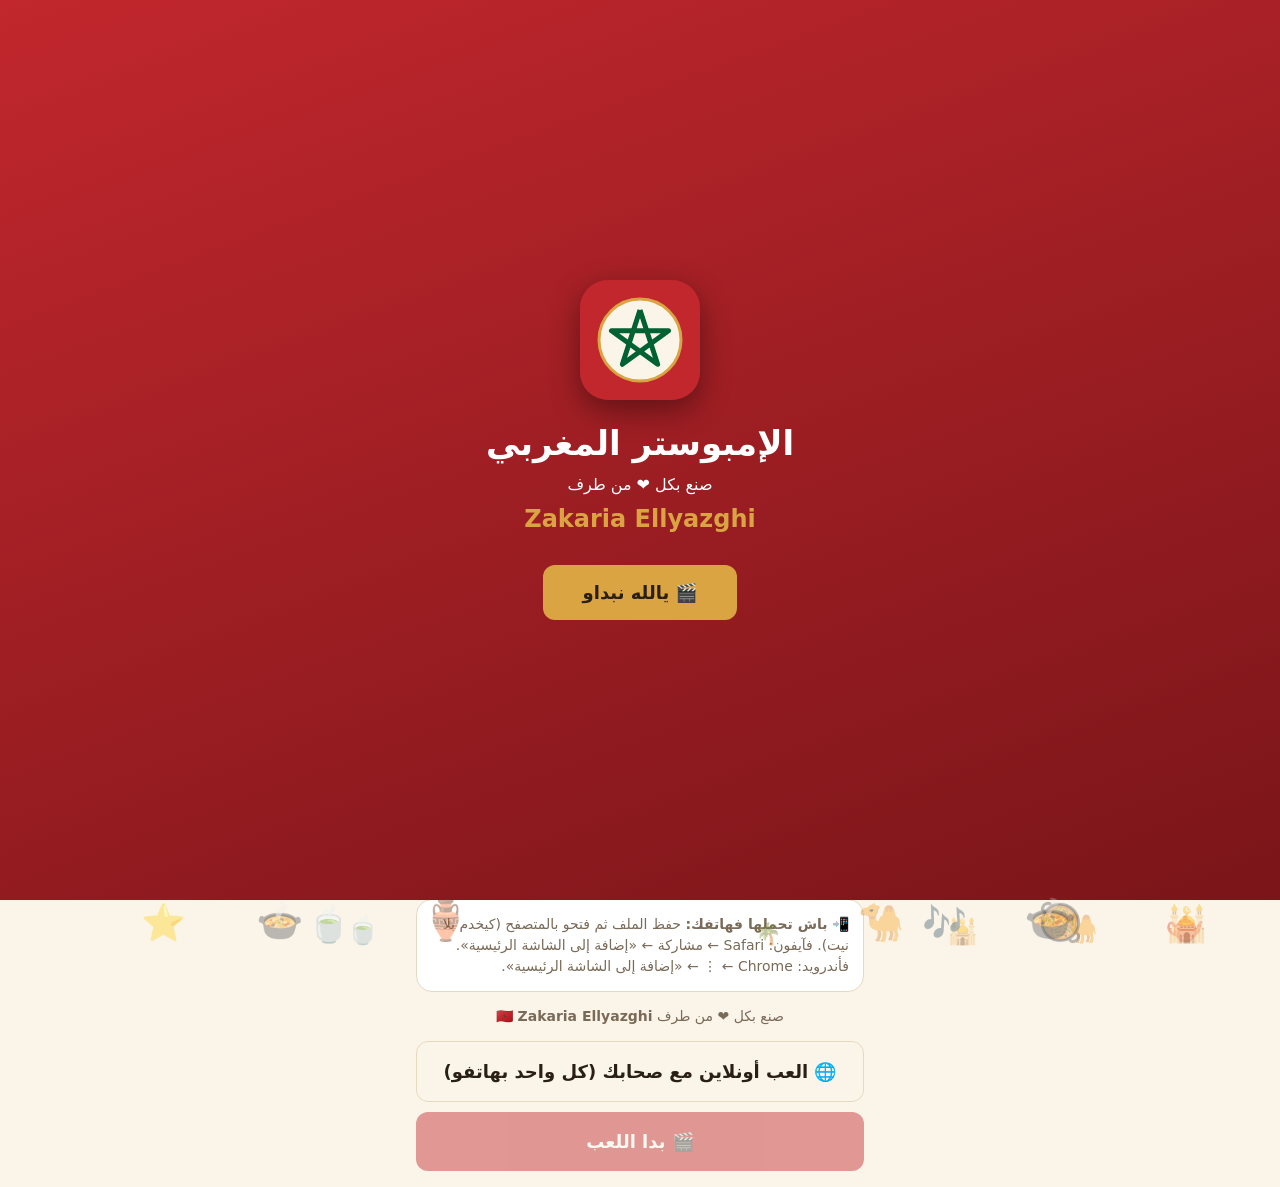
<file: index.html>
<!DOCTYPE html>
<html lang="ar" dir="rtl">
<head>
<meta charset="utf-8">
<meta name="viewport" content="width=device-width, initial-scale=1, viewport-fit=cover">
<link rel="manifest" href="manifest.webmanifest"><link rel="icon" href="icon-192.png"><link rel="apple-touch-icon" href="icon-192.png">
<meta name="theme-color" content="#c1272d"><meta name="apple-mobile-web-app-capable" content="yes"><meta name="mobile-web-app-capable" content="yes"><meta name="apple-mobile-web-app-title" content="إمبوستر">
<title>الإمبوستر المغربي</title>
<link rel="stylesheet" href="style.css">
</head>
<body>
<div id="intro">
  <svg class="logo" viewBox="0 0 120 120"><rect width="120" height="120" fill="#c1272d"/><circle cx="60" cy="60" r="41" fill="#fbf5e9" stroke="#d9a441" stroke-width="3"/><polyline points="60,30 77.63,84.27 31.47,50.73 88.53,50.73 42.37,84.27 60,30" fill="none" stroke="#006233" stroke-width="5" stroke-linejoin="round"/></svg>
  <h1>الإمبوستر المغربي</h1>
  <div class="by">صنع بكل ❤️ من طرف<b>Zakaria Ellyazghi</b></div>
  <button id="introGo">🎬 يالله نبداو</button>
</div>
<div id="modal" class="hide"><div class="sheet">
  <h2>⚙️ الإعدادات</h2>
  <div class="opt"><span>المظهر</span><select id="stTheme"><option value="auto">أوتوماتيك</option><option value="light">فاتح</option><option value="dark">داكن</option></select></div>
  <div class="opt"><span>حجم الخط</span><select id="stSize"><option value="0.9">صغير</option><option value="1">عادي</option><option value="1.15">كبير</option></select></div>
  <div class="opt"><span>اللون الرئيسي</span><span class="chips" id="stColors"></span></div>
  <div class="opt"><span>الأصوات</span><select id="stSnd"><option value="1">مفعّلة</option><option value="0">موقّفة</option></select></div>
  <div class="opt"><span>الاهتزاز</span><select id="stVib"><option value="1">مفعّل</option><option value="0">موقّف</option></select></div>
  <div class="opt"><span>عدد الإمبوسترات يبان للجميع</span><select id="stShown"><option value="0">لا</option><option value="1">إيه</option></select></div>
  <div class="opt"><span>نقاط ربح الفريق</span><select id="stCp"><option>1</option><option>2</option><option>3</option></select></div>
  <div class="opt"><span>نقاط ربح الإمبوستر</span><select id="stIp"><option>1</option><option>2</option><option>3</option><option>4</option></select></div>
  <button class="ghost big" id="stReset" style="margin:10px 0">🗑️ مسح كل البيانات</button>
  <button class="big" id="stClose">تم ✔️</button>
  <p class="muted center">صنع Zakaria Ellyazghi 🇲🇦</p>
</div></div>
<button class="ghost" id="gear">⚙️</button>
<div class="wrap">
  <h1>🕵️ الإمبوستر المغربي</h1>
  <p class="sub">شكون فيكم اللي ما عارفش الكلمة؟</p>
  <div class="band"></div>

  <!-- إعداد -->
  <section id="s-setup">
    <div class="card">
      <h2>👥 اللاعبين <span class="muted" id="cnt"></span></h2>
      <div class="row"><input type="text" id="name" placeholder="كتب سمية و زيد…" maxlength="16"><button id="add">زيد</button></div>
      <div class="chips" id="players" style="margin-top:10px"></div>
      <p class="muted" id="hintmin">خاصك على الأقل 3 د اللاعبين.</p>
    </div>
    <div class="card">
      <h2>📂 الموضوع</h2>
      <div class="chips" id="cats"></div>
      <textarea id="custom" class="hide" rows="4" style="width:100%;margin-top:10px" placeholder="كتب كلماتك، كل كلمة فسطر ولا بفاصلة (3 على الأقل)"></textarea>
    </div>
    <div class="card">
      <h2>⚙️ الإعدادات</h2>
      <div class="opt"><span>عدد الإمبوسترات</span><select id="impn"><option value="1">1</option><option value="2">2</option><option value="3">3</option></select></div>
      <div class="opt"><span>مدة النقاش</span><select id="mins"><option value="1">دقيقة</option><option value="2">دقيقتين</option><option value="3">3 دقايق</option><option value="5">5 دقايق</option><option value="10">10 دقايق</option><option value="0">بلا تايمر</option></select></div>
      <div class="opt"><span>الإمبوستر يشوف الموضوع</span><select id="hint"><option value="1">إيه</option><option value="0">لا</option></select></div>
    </div>
    <div class="card muted">📲 <b>باش تحملها فهاتفك:</b> حفظ الملف ثم فتحو بالمتصفح (كيخدم بلا نيت). فآيفون: Safari ← مشاركة ← «إضافة إلى الشاشة الرئيسية». فأندرويد: Chrome ← ⋮ ← «إضافة إلى الشاشة الرئيسية».</div>
    <p class="muted center">صنع بكل ❤️ من طرف <b dir="ltr">Zakaria Ellyazghi</b> 🇲🇦</p>
    <button class="big ghost" onclick="location.href='online.html'" style="margin-bottom:10px">🌐 العب أونلاين مع صحابك (كل واحد بهاتفو)</button>
    <button class="big red" id="start" disabled>🎬 بدا اللعب</button>
  </section>

  <!-- تمرير الهاتف -->
  <section id="s-pass" class="hide">
    <div class="card center">
      <p class="muted" id="prog"></p>
      <div class="muted">عطي التيليفون ل</div>
      <div class="who" id="pname"></div>
      <div id="roleBox" class="role hide"></div>
      <button class="big" id="reveal">👀 شوف الدور ديالك</button>
      <button class="big ghost hide" id="nextp">🙈 خبّي و عطي للي من بعد</button>
    </div>
  </section>

  <!-- النقاش -->
  <section id="s-play" class="hide">
    <div class="card center">
      <div class="muted">اللي يبدا السؤال</div>
      <div class="who" id="starter"></div>
      <p class="muted" id="impinfo"></p>
      <p class="muted">كل واحد يوصف الكلمة بجملة وحدة بلا ما يقولها. الإمبوستر خاصو يتخبّى!</p>
      <div class="timer" id="timer">03:00</div>
      <button class="big red" id="goVote">🗳️ التصويت</button>
    </div>
  </section>

  <!-- التصويت -->
  <section id="s-vote" class="hide">
    <div class="card">
      <h2>شكون هو الإمبوستر في نظركم؟</h2>
      <div id="votes"></div>
      <button class="big red" id="confirm" disabled>✅ أكّد</button>
    </div>
  </section>

  <!-- النتيجة -->
  <section id="s-end" class="hide">
    <div class="card center">
      <div class="who" id="verdict"></div>
      <p>الكلمة كانت</p><div class="word" id="theword"></div>
      <p>الإمبوستر/ات</p><div class="imp" id="imps"></div>
      <div id="guessBox" class="hide"><p class="muted">الإمبوستر انمسك. عندو فرصة يخمّن الكلمة، خمّنها صحيحة؟</p><div class="row"><button class="red" id="gOk" style="flex:1">✔️ إيه</button><button class="ghost" id="gNo" style="flex:1">❌ لا</button></div></div>
      <h2 style="margin-top:14px">🏆 النقاط</h2><div id="board" style="text-align:start;margin-bottom:12px"></div>
      <button class="big" id="again">🔁 عاود بنفس اللاعبين</button>
      <button class="big ghost" id="home" style="margin-top:8px">🏠 رجع للإعدادات</button>
    </div>
  </section>
</div>

<script src="fx.js"></script>
<script src="words.js"></script>
<script>
if(typeof sfx==="undefined"){window.sfx={play(){},sec(){},set(){},on:false};window.confetti=function(){};window.floaters=function(){}}
if(typeof emoEl!=="function"){window.emoEl=function(x,c){const d=document.createElement("div");d.className=c;d.textContent=x;return d};window.emo=function(){return "🎯"}}
const $=id=>document.getElementById(id);
const S={players:[],cat:"🎲 مخلوط",roles:[],impostors:[],word:"",idx:0,sel:null,tick:null,scores:{}};
let ST={theme:"auto",size:"1",color:"",vib:"1",shown:"0",cp:"1",ip:"2",impn:"1",mins:"3",hint:"1",cat:""};
try{Object.assign(ST,JSON.parse(localStorage.getItem("imp-st")||"{}"))}catch(e){}
function saveST(){try{localStorage.setItem("imp-st",JSON.stringify(ST))}catch(e){}}
function vib(p){try{if(ST.vib==="1"&&navigator.vibrate)navigator.vibrate(p)}catch(e){}}
function applyST(){const r=document.documentElement;ST.theme==="auto"?r.removeAttribute("data-theme"):r.setAttribute("data-theme",ST.theme);ST.color?r.style.setProperty("--red",ST.color):r.style.removeProperty("--red");document.querySelector(".wrap").style.zoom=ST.size}
try{const p=JSON.parse(localStorage.getItem("imp-players")||"[]");if(Array.isArray(p))S.players=p.slice(0,20)}catch(e){}
function save(){try{localStorage.setItem("imp-players",JSON.stringify(S.players))}catch(e){}}
function show(id){["setup","pass","play","vote","end"].forEach(s=>$("s-"+s).classList.toggle("hide",s!==id));window.scrollTo(0,0)}
function pick(a){return a[Math.floor(Math.random()*a.length)]}

function renderSetup(){
  const box=$("players");box.innerHTML="";
  S.players.forEach((n,i)=>{const d=document.createElement("div");d.className="pl";
    const s=document.createElement("span");s.textContent=n;
    const b=document.createElement("button");b.textContent="✕";b.onclick=()=>{S.players.splice(i,1);save();renderSetup()};
    d.append(s,b);box.append(d)});
  $("cnt").textContent="("+S.players.length+")";
  $("start").disabled=S.players.length<3;
  $("custom").classList.toggle("hide",S.cat!=="✍️ كلماتي");
  $("hintmin").classList.toggle("hide",S.players.length>=3);
  const cb=$("cats");cb.innerHTML="";
  Object.keys(WORDS).forEach(c=>{const b=document.createElement("button");b.className="chip"+(c===S.cat?" on":"");b.textContent=c;
    b.onclick=()=>{S.cat=c;ST.cat=c;saveST();renderSetup()};cb.append(b)});
}
function addPlayer(){
  const v=$("name").value.trim();if(!v)return;
  if(S.players.some(p=>p===v)){$("name").value="";return}
  if(S.players.length>=20)return;
  S.players.push(v);$("name").value="";save();renderSetup();$("name").focus();sfx.play("add");
}
$("add").onclick=addPlayer;
$("name").addEventListener("keydown",e=>{if(e.key==="Enter")addPlayer()});

function startGame(){
  let cat=S.cat;
  let list;
  if(cat==="✍️ كلماتي"){list=$("custom").value.split(/[\n,،]+/).map(x=>x.trim()).filter(Boolean);if(list.length<3){alert("كتب 3 كلمات على الأقل");return}}
  else{if(!WORDS[cat])cat=pick(Object.keys(WORDS).filter(k=>WORDS[k]&&WORDS[k].length));list=WORDS[cat]}
  S.realCat=cat;S.word=pick(list);
  const n=Math.min(+$("impn").value,Math.floor((S.players.length-1)/2)||1);
  const ids=S.players.map((_,i)=>i).sort(()=>Math.random()-.5);
  S.impostors=ids.slice(0,n);S.idx=0;S.sel=null;sfx.play("start");
  nextPass();
}
function nextPass(){
  if(S.idx>=S.players.length){startPlay();return}
  $("prog").textContent=(S.idx+1)+" / "+S.players.length;
  $("pname").textContent=S.players[S.idx];
  $("roleBox").classList.add("hide");$("nextp").classList.add("hide");$("reveal").classList.remove("hide");
  show("pass");
}
$("reveal").onclick=()=>{vib(40);sfx.play(S.impostors.includes(S.idx)?"imp":"crew");
  const rb=$("roleBox");rb.innerHTML="";
  if(S.impostors.includes(S.idx)){
    const a=document.createElement("div");a.className="imp";a.textContent="نتا الإمبوستر!";rb.append(emoEl("🕵️","emo shake"),a);
    const m=document.createElement("p");m.className="muted";
    m.textContent=$("hint").value==="1"?"الموضوع: "+S.realCat:"ما كتعرف والو. تخبّى مزيان!";rb.append(m);
  }else{
    const t=document.createElement("div");t.className="muted";t.textContent="الكلمة السرية";
    const w=document.createElement("div");w.className="word";w.textContent=S.word;rb.append(emoEl(emo(S.word,S.realCat),"emo"),t,w);
  }
  rb.classList.remove("hide","flip","impr","crew");void rb.offsetWidth;rb.classList.add("flip",S.impostors.includes(S.idx)?"impr":"crew");$("reveal").classList.add("hide");$("nextp").classList.remove("hide");
  $("nextp").textContent=S.idx===S.players.length-1?"🙈 خبّي و بدا النقاش":"🙈 خبّي و عطي للي من بعد";
};
$("nextp").onclick=()=>{S.idx++;nextPass()};

function startPlay(){
  $("starter").textContent=pick(S.players);
  let left=(+$("mins").value)*60;
  const draw=()=>{const m=String(Math.floor(left/60)).padStart(2,"0"),s=String(left%60).padStart(2,"0");$("timer").textContent=m+":"+s;$("timer").classList.toggle("low",left>0&&left<=10);sfx.sec(left)};
  draw();clearInterval(S.tick);
  if(left>0)S.tick=setInterval(()=>{left--;draw();if(left<=0){clearInterval(S.tick);vib([300,150,300])}},1000);
  if(!left)$("timer").textContent="♾️";
  $("impinfo").textContent=ST.shown==="1"?"عدد الإمبوسترات: "+S.impostors.length:"";
  show("play");
}
$("goVote").onclick=()=>{sfx.play("vote");
  clearInterval(S.tick);S.sel=null;$("confirm").disabled=true;
  const v=$("votes");v.innerHTML="";
  S.players.forEach((n,i)=>{const b=document.createElement("button");b.className="vote";b.textContent=n;
    b.onclick=()=>{S.sel=i;[...v.children].forEach((c,j)=>c.classList.toggle("sel",j===i));$("confirm").disabled=false};v.append(b)});
  show("vote");
};
$("confirm").onclick=()=>{
  const caught=S.impostors.includes(S.sel);
  $("verdict").textContent=caught?"🎉 مسكتو الإمبوستر ("+S.players[S.sel]+")!":"😈 الإمبوستر ربح! "+S.players[S.sel]+" بريء";
  $("theword").textContent=emo(S.word,S.realCat)+" "+S.word;
  $("imps").textContent=S.impostors.map(i=>S.players[i]).join(" و ");
  $("guessBox").classList.toggle("hide",!caught);if(!caught)award(true);else board();if(caught){confetti();sfx.play("win")}else sfx.play("lose");
  show("end");
};
$("start").onclick=startGame;
$("again").onclick=startGame;
$("home").onclick=()=>{clearInterval(S.tick);S.scores={};show("setup")};
function award(impWin){S.players.forEach((n,i)=>{const im=S.impostors.includes(i);S.scores[n]=(S.scores[n]||0)+(impWin?(im?+ST.ip:0):(im?0:+ST.cp))});$("guessBox").classList.add("hide");board()}
function board(){const b=$("board");b.innerHTML="";Object.entries(S.scores).filter(e=>S.players.includes(e[0])).sort((a,c)=>c[1]-a[1]).forEach(e=>{const d=document.createElement("div");d.className="opt";const a=document.createElement("span");a.textContent=e[0];const c=document.createElement("b");c.textContent=e[1];d.append(a,c);b.append(d)})}
$("gOk").onclick=()=>award(true);$("gNo").onclick=()=>award(false);
try{$("custom").value=localStorage.getItem("imp-custom")||""}catch(e){}
$("custom").addEventListener("input",()=>{try{localStorage.setItem("imp-custom",$("custom").value)}catch(e){}});
if(ST.cat&&WORDS[ST.cat]!==undefined)S.cat=ST.cat;
const SM={stTheme:"theme",stSize:"size",stVib:"vib",stShown:"shown",stCp:"cp",stIp:"ip"};
Object.keys(SM).forEach(id=>{$(id).value=ST[SM[id]];$(id).onchange=()=>{ST[SM[id]]=$(id).value;saveST();applyST()}});
["impn","mins","hint"].forEach(id=>{$(id).value=ST[id];$(id).onchange=()=>{ST[id]=$(id).value;saveST()}});
const COL=["","#0a7a45","#1d6fd1","#8a3fc7","#d9731a"];
function renderCols(){const b=$("stColors");b.innerHTML="";COL.forEach(c=>{const x=document.createElement("button");x.style.cssText="width:34px;height:34px;padding:0;border-radius:50%;border:3px solid "+(c===ST.color?"var(--fg)":"transparent")+";background:"+(c||"#c1272d");x.onclick=()=>{ST.color=c;saveST();applyST();renderCols()};b.append(x)})}
$("gear").onclick=()=>$("modal").classList.remove("hide");
$("stClose").onclick=()=>$("modal").classList.add("hide");
$("modal").onclick=e=>{if(e.target.id==="modal")$("modal").classList.add("hide")};
$("stReset").onclick=()=>{if(confirm("متأكد بغيتي تمسح كلشي؟")){try{localStorage.clear()}catch(e){}location.reload()}};
$("introGo").onclick=()=>{sfx.play("start");$("intro").classList.add("hide")};
renderCols();applyST();renderSetup();$("stSnd").value=sfx.on?"1":"0";$("stSnd").onchange=()=>sfx.set($("stSnd").value==="1");floaters($("intro"));
if("serviceWorker" in navigator)navigator.serviceWorker.register("sw.js").catch(()=>{});
</script>
</body>
</html>
</file>
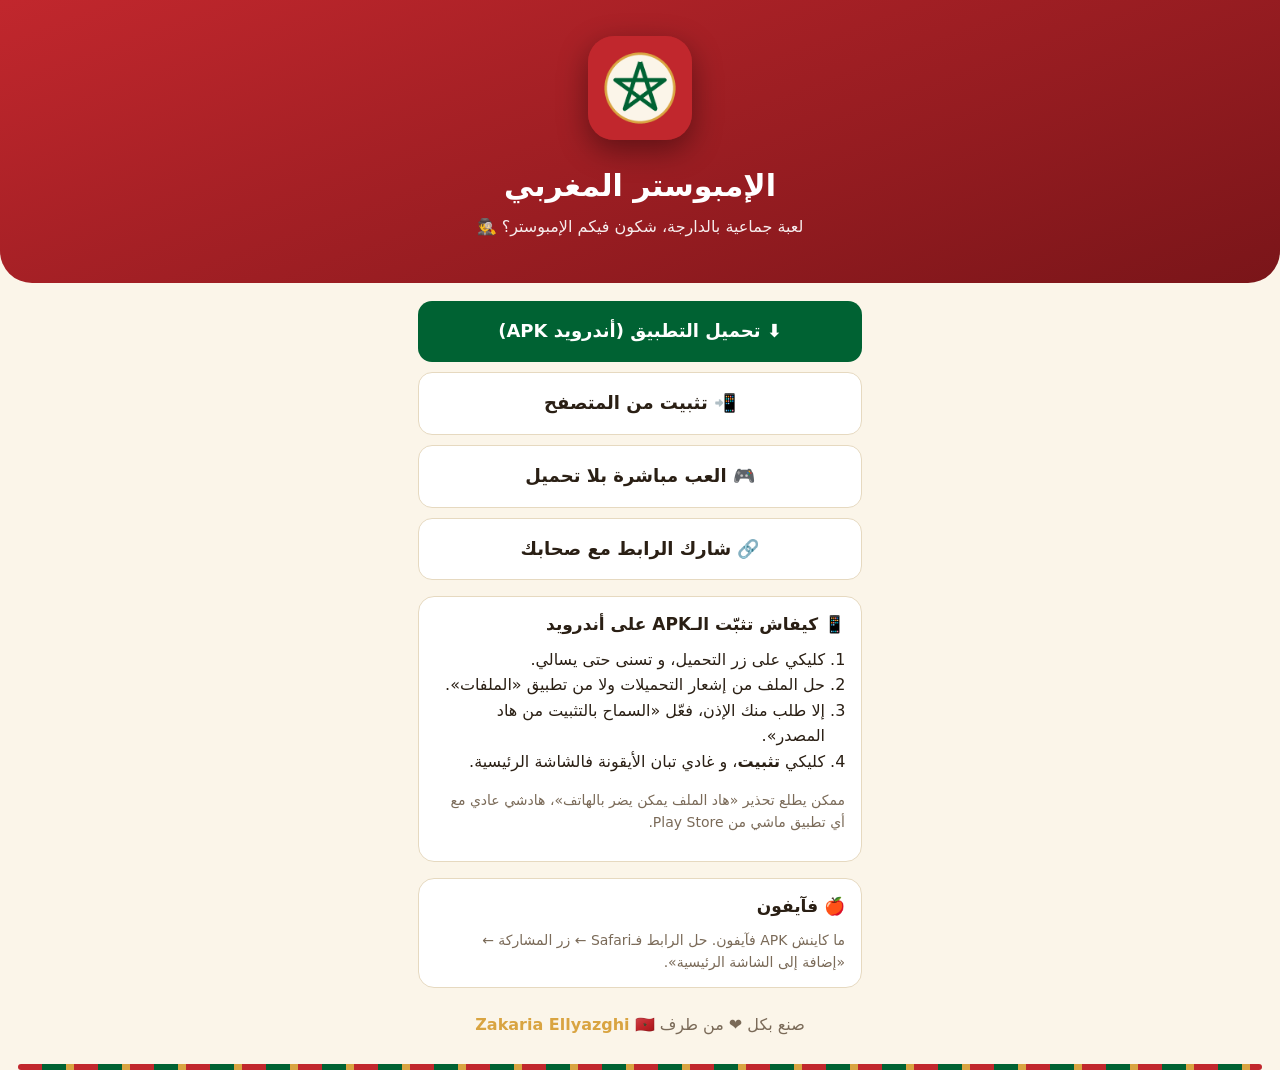
<file: download.html>
<!DOCTYPE html>
<html lang="ar" dir="rtl">
<head>
<meta charset="utf-8">
<meta name="viewport" content="width=device-width, initial-scale=1, viewport-fit=cover">
<meta name="theme-color" content="#c1272d">
<link rel="icon" href="icon-192.png">
<title>تحميل الإمبوستر المغربي</title>
<style>
:root{--bg:#fbf5e9;--card:#fff;--fg:#2a1f14;--muted:#7a6a58;--red:#c1272d;--green:#006233;--gold:#d9a441;--line:#e6d9c0;color-scheme:light}
@media (prefers-color-scheme:dark){:root{--bg:#1b1510;--card:#2a2118;--fg:#f6ecd9;--muted:#b8a78f;--red:#e5484d;--green:#3fb67a;--gold:#e8b857;--line:#443626;color-scheme:dark}}
*{box-sizing:border-box}
body{margin:0;background:var(--bg);color:var(--fg);font-family:"Segoe UI",Tahoma,"Noto Naskh Arabic",system-ui,sans-serif;line-height:1.6;padding:env(safe-area-inset-top,0px) 0 env(safe-area-inset-bottom,0px)}
.hero{background:linear-gradient(160deg,var(--red),#7a1519);color:#fff;text-align:center;padding:36px 20px 44px;border-radius:0 0 32px 32px}
.hero img{width:104px;height:104px;border-radius:26px;box-shadow:0 10px 30px #0006}
.hero h1{margin:14px 0 4px;font-size:30px}
.hero p{margin:0;opacity:.92}
.wrap{max-width:480px;margin:0 auto;padding:18px}
.btn{display:block;width:100%;text-align:center;text-decoration:none;border:0;border-radius:14px;padding:16px;font:inherit;font-size:18px;font-weight:700;margin-bottom:10px;cursor:pointer}
.main{background:var(--green);color:#fff}
.alt{background:var(--card);color:var(--fg);border:1px solid var(--line)}
.card{background:var(--card);border:1px solid var(--line);border-radius:16px;padding:14px 16px;margin-top:16px}
.card h2{margin:0 0 8px;font-size:17px}
.card ol{margin:0;padding-inline-start:20px}
.muted{color:var(--muted);font-size:14px}
.by{text-align:center;margin:24px 0 8px;color:var(--muted)}
.by b{color:var(--gold);direction:ltr;unicode-bidi:embed}
.band{height:6px;border-radius:3px;background:repeating-linear-gradient(90deg,var(--red) 0 24px,var(--green) 24px 48px,var(--gold) 48px 56px);margin:0 18px}
</style>
</head>
<body>
<div class="hero">
  <img src="icon-512.png" alt="أيقونة الإمبوستر المغربي">
  <h1>الإمبوستر المغربي</h1>
  <p>لعبة جماعية بالدارجة، شكون فيكم الإمبوستر؟ 🕵️</p>
</div>
<div class="wrap">
  <a class="btn main" id="apk" href="imposter.apk" download>⬇️ تحميل التطبيق (أندرويد APK)</a>
  <button class="btn alt" id="install" hidden>📲 تثبيت من المتصفح</button>
  <a class="btn alt" href="./">🎮 العب مباشرة بلا تحميل</a>
  <button class="btn alt" id="share">🔗 شارك الرابط مع صحابك</button>

  <div class="card">
    <h2>📱 كيفاش تثبّت الـAPK على أندرويد</h2>
    <ol>
      <li>كليكي على زر التحميل، و تسنى حتى يسالي.</li>
      <li>حل الملف من إشعار التحميلات ولا من تطبيق «الملفات».</li>
      <li>إلا طلب منك الإذن، فعّل «السماح بالتثبيت من هاد المصدر».</li>
      <li>كليكي <b>تثبيت</b>، و غادي تبان الأيقونة فالشاشة الرئيسية.</li>
    </ol>
    <p class="muted">ممكن يطلع تحذير «هاد الملف يمكن يضر بالهاتف»، هادشي عادي مع أي تطبيق ماشي من Play Store.</p>
  </div>
  <div class="card">
    <h2>🍎 فآيفون</h2>
    <p class="muted" style="margin:0">ما كاينش APK فآيفون. حل الرابط فـSafari ← زر المشاركة ← «إضافة إلى الشاشة الرئيسية».</p>
  </div>
  <p class="by">صنع بكل ❤️ من طرف <b>Zakaria Ellyazghi</b> 🇲🇦</p>
</div>
<div class="band"></div>
<script>
let dp=null;
window.addEventListener("beforeinstallprompt",e=>{e.preventDefault();dp=e;document.getElementById("install").hidden=false});
document.getElementById("install").onclick=async()=>{if(!dp)return;dp.prompt();try{await dp.userChoice}catch(e){}dp=null;document.getElementById("install").hidden=true};
document.getElementById("share").onclick=async()=>{
  const u=location.href;
  try{if(navigator.share){await navigator.share({title:"الإمبوستر المغربي",text:"جرّب هاد اللعبة مع صحابك 🕵️",url:u})}
  else{await navigator.clipboard.writeText(u);alert("تنسخ الرابط ✔️")}}catch(e){}
};
</script>
</body>
</html>
</file>
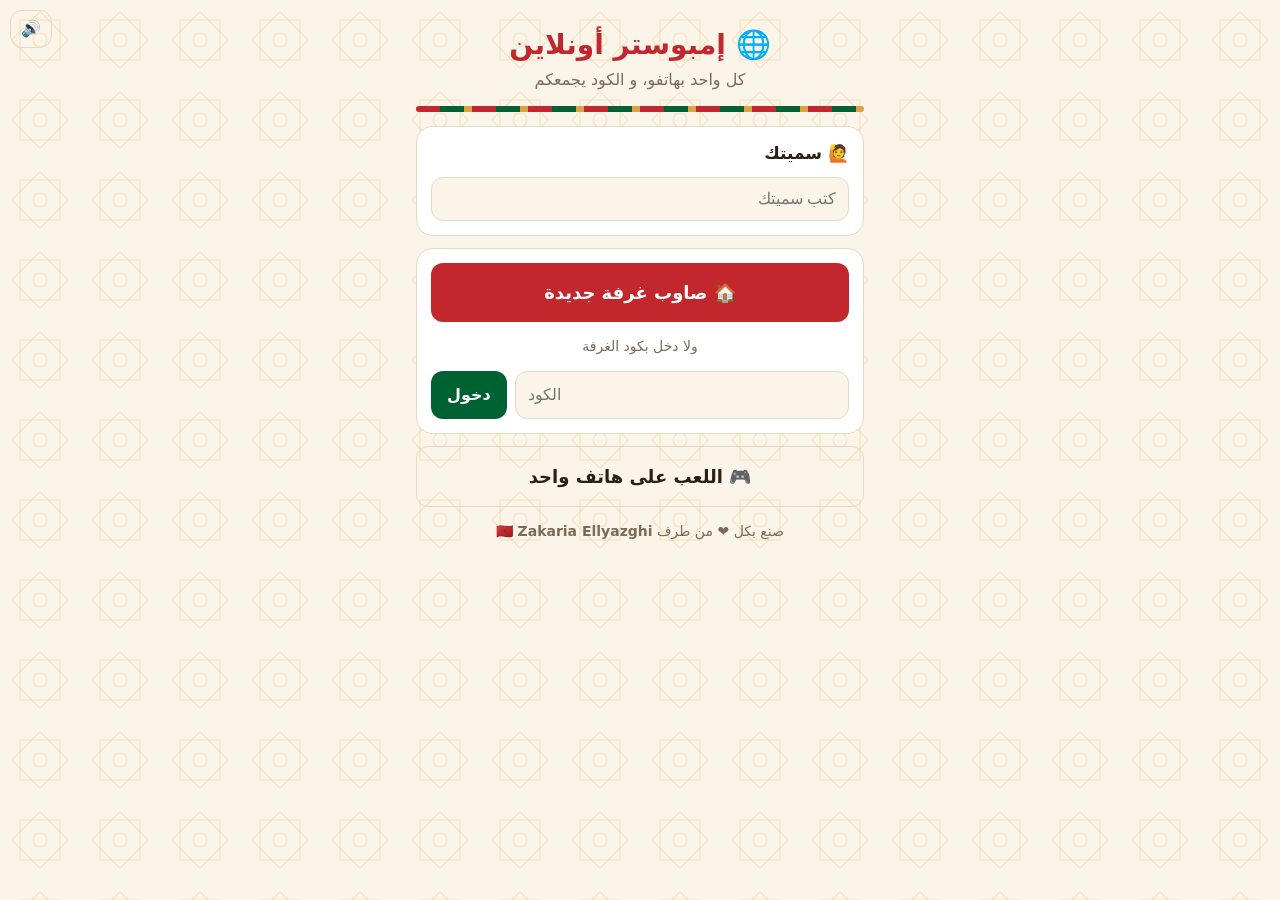
<file: online.html>
<!DOCTYPE html>
<html lang="ar" dir="rtl">
<head>
<meta charset="utf-8">
<meta name="viewport" content="width=device-width, initial-scale=1, viewport-fit=cover">
<meta name="theme-color" content="#c1272d">
<link rel="icon" href="icon-192.png">
<title>الإمبوستر المغربي · أونلاين</title>
<link rel="stylesheet" href="style.css">
<style>
.code{font-size:44px;font-weight:800;letter-spacing:8px;color:var(--red);direction:ltr}
.pl.me{outline:2px solid var(--gold)}
#toast{position:fixed;bottom:calc(20px + env(safe-area-inset-bottom,0px));left:50%;transform:translateX(-50%);background:var(--fg);color:var(--bg);padding:10px 18px;border-radius:12px;z-index:30;max-width:90%}
</style>
</head>
<body>
<button class="ghost" id="gear">🔊</button>
<div class="wrap">
  <h1>🌐 إمبوستر أونلاين</h1>
  <p class="sub" id="conn">كل واحد بهاتفو، و الكود يجمعكم</p>
  <div class="band"></div>

  <section id="v-home">
    <div class="card"><h2>🙋 سميتك</h2><input type="text" id="nm" maxlength="14" placeholder="كتب سميتك" style="width:100%"></div>
    <div class="card">
      <button class="big red" id="mk">🏠 صاوب غرفة جديدة</button>
      <p class="muted center">ولا دخل بكود الغرفة</p>
      <div class="row"><input type="text" id="cd" maxlength="5" placeholder="الكود" style="direction:ltr;text-transform:uppercase"><button id="jn">دخول</button></div>
    </div>
    <button class="big ghost" onclick="location.href='./'">🎮 اللعب على هاتف واحد</button>
    <p class="muted center">صنع بكل ❤️ من طرف <b dir="ltr">Zakaria Ellyazghi</b> 🇲🇦</p>
  </section>

  <section id="v-lobby" class="hide">
    <div class="card center"><div class="muted">كود الغرفة</div><div class="code" id="rc"></div><button class="ghost" id="shr">🔗 شارك الرابط</button></div>
    <div class="card"><h2>👥 اللاعبين</h2><div class="chips" id="pl"></div><p class="muted hide" id="late">الجولة جارية، غادي تدخل فالجولة الجاية.</p></div>
    <div class="card" id="hostBox">
      <h2>⚙️ إعدادات الغرفة</h2>
      <div class="opt"><span>الموضوع</span><select id="cfgCat"></select></div>
      <div class="opt"><span>عدد الإمبوسترات</span><select id="cfgImp"><option>1</option><option>2</option><option>3</option></select></div>
      <div class="opt"><span>مدة النقاش</span><select id="cfgMins"><option value="1">دقيقة</option><option value="2">دقيقتين</option><option value="3">3 دقايق</option><option value="5">5 دقايق</option><option value="0">بلا تايمر</option></select></div>
      <div class="opt"><span>الإمبوستر يشوف الموضوع</span><select id="cfgHint"><option value="1">إيه</option><option value="0">لا</option></select></div>
      <button class="big red" id="go" style="margin-top:8px">🎬 بدا اللعب</button>
    </div>
    <p class="muted center" id="waitBox">تسنى المضيف يبدا اللعبة…</p>
    <button class="big ghost" id="lv">🚪 خرج</button>
  </section>

  <section id="v-play" class="hide">
    <div class="card center"><div class="role" id="rb"></div><button class="ghost" id="rt">👀 شوف الدور</button></div>
    <div class="card center">
      <div class="muted">اللي يبدا السؤال</div><div class="who" id="who"></div>
      <div class="timer" id="tm"></div>
      <button class="big red hide" id="gv">🗳️ التصويت</button>
    </div>
  </section>

  <section id="v-vote" class="hide">
    <div class="card"><h2>شكون هو الإمبوستر؟</h2><div id="vt"></div><p class="muted center" id="vc"></p>
      <button class="big red hide" id="fin">✅ كشف النتيجة</button></div>
  </section>

  <section id="v-end" class="hide">
    <div class="card center">
      <div class="who" id="vd"></div>
      <p>الكلمة كانت</p><div class="word" id="eword"></div>
      <p>الإمبوستر/ات</p><div class="imp" id="eimps"></div>
      <h2 style="margin-top:14px">🏆 النقاط</h2><div id="board" style="text-align:start;margin-bottom:12px"></div>
      <button class="big hide" id="again">🔁 جولة جديدة</button>
      <p class="muted hide" id="wnext">تسنى المضيف يبدا جولة جديدة…</p>
    </div>
  </section>
</div>
<div id="toast" class="hide"></div>
<script src="mqtt.min.js"></script>
<script src="fx.js"></script>
<script src="words.js"></script>
<script>
if(typeof sfx==="undefined"){window.sfx={play(){},sec(){},set(){},on:false};window.confetti=function(){};window.floaters=function(){}}
if(typeof emoEl!=="function"){window.emoEl=function(x,c){const d=document.createElement("div");d.className=c;d.textContent=x;return d};window.emo=function(){return "🎯"}}
const $=id=>document.getElementById(id),pick=a=>a[Math.floor(Math.random()*a.length)];
const BR=["wss://broker.emqx.io:8084/mqtt","wss://broker.hivemq.com:8884/mqtt","wss://test.mosquitto.org:8081"];
let ST={};try{ST=JSON.parse(localStorage.getItem("imp-st")||"{}")}catch(e){}
{const r=document.documentElement;if(ST.theme&&ST.theme!=="auto")r.setAttribute("data-theme",ST.theme);if(ST.color)r.style.setProperty("--red",ST.color);if(ST.size)document.querySelector(".wrap").style.zoom=ST.size}
const me={id:Math.random().toString(36).slice(2,10),name:"",host:false,room:"",r:null};
let G=null,hs=null,cli=null,bi=0,tEnd=null,shown=false,myVote=null,lastPh="",lastRd=-1,lastReq=0;
const T=s=>"imp-maroc/v1/"+me.room+"/"+s;
const pub=(t,o)=>{if(cli&&cli.connected)cli.publish(t,JSON.stringify(o))};
function toast(m){const t=$("toast");t.textContent=m;t.classList.remove("hide");clearTimeout(toast.h);toast.h=setTimeout(()=>t.classList.add("hide"),2800)}
function el(tag,cls,txt){const e=document.createElement(tag);if(cls)e.className=cls;if(txt!=null)e.textContent=txt;return e}
function sh(v){["home","lobby","play","vote","end"].forEach(x=>$("v-"+x).classList.toggle("hide",x!==v))}
const nameOf=id=>(G.players.find(p=>p.id===id)||{name:"؟"}).name;

/* ---------- الاتصال ---------- */
function connect(on){
  const c=mqtt.connect(BR[bi%BR.length],{clientId:"imp"+me.id+Math.random().toString(36).slice(2,5),reconnectPeriod:2500,connectTimeout:6000});
  cli=c;let ok=false;
  c.on("connect",()=>{ok=true;$("conn").textContent="🟢 متصل";on()});
  c.on("offline",()=>{$("conn").textContent="🔴 كنعاود نتصل…"});
  c.on("error",()=>{});
  c.on("message",(t,m)=>{let o;try{o=JSON.parse(m.toString())}catch(e){return}onMsg(t,o)});
  setTimeout(()=>{if(!ok){c.end(true);bi++;if(bi<6)connect(on);else toast("ما قدرتش نتصل بالسيرفر، عاود من بعد")}},7000);
}
function begin(){
  try{localStorage.setItem("imp-name",me.name)}catch(e){}
  $("mk").disabled=$("jn").disabled=true;$("conn").textContent="كنتصل…";
  connect(()=>{cli.subscribe(T("state"));cli.subscribe(T("to/"+me.id));if(me.host){cli.subscribe(T("up"));bc()}else join(1)});
  if(!me.host)setTimeout(()=>{if(!G){toast("الغرفة ما لقيتهاش");setTimeout(()=>location.reload(),1500)}},25000);
}
const join=f=>pub(T("up"),{t:"join",id:me.id,name:me.name,first:f});
function onMsg(t,o){
  if(t===T("up")){if(me.host)hostMsg(o);return}
  if(t===T("state")){if(me.host)return;G=o;if(o.phase==="play")tEnd=o.left==null?null:Date.now()+o.left;render();return}
  if(t===T("to/"+me.id)&&o.t==="role"){me.r=o;render()}
}

/* ---------- المضيف ---------- */
function bc(){
  const h=hs,s={phase:h.phase,players:h.players.map(p=>({id:p.id,name:p.name})),host:h.host,cfg:h.cfg,round:h.round,scores:h.scores,starter:h.starter,left:h.endAt?Math.max(0,h.endAt-Date.now()):null,voted:Object.keys(h.votes),res:h.phase==="end"?h.res:null};
  pub(T("state"),s);G=s;if(s.phase==="play")tEnd=s.left==null?null:Date.now()+s.left;render();
}
function sendRole(id){
  const h=hs;if(!h.imps)return;
  pub(T("to/"+id),h.imps.includes(id)?{t:"role",r:h.round,imp:1,cat:h.cfg.hint==="1"?h.cat:null}:{t:"role",r:h.round,imp:0,word:h.word,cat:h.cat});
}
function hostMsg(o){
  const h=hs;
  if(o.t==="join"){
    const p=h.players.find(x=>x.id===o.id);
    if(p){p.seen=Date.now();p.name=o.name;if(h.phase!=="lobby")sendRole(o.id)}
    else if(h.phase==="lobby"){h.players.push({id:o.id,name:o.name,seen:Date.now()});o.first=1}
    else if(!h.queue.some(x=>x.id===o.id))h.queue.push({id:o.id,name:o.name,seen:Date.now()});
    if(o.first)bc();
  }else if(o.t==="role?")sendRole(o.id);
  else if(o.t==="leave"){h.players=h.players.filter(x=>x.id!==o.id);h.queue=h.queue.filter(x=>x.id!==o.id);bc()}
  else if(o.t==="vote"&&h.phase==="vote"&&h.players.some(x=>x.id===o.id)){
    h.votes[o.id]=o.to;bc();if(Object.keys(h.votes).length>=h.players.length)hostFinish();
  }
}
function hostStart(){
  const h=hs;if(h.players.length<3){toast("خاصكم 3 لاعبين على الأقل");return}
  let cat=h.cfg.cat;
  if(!WORDS[cat]||!WORDS[cat].length)cat=pick(Object.keys(WORDS).filter(k=>WORDS[k]&&WORDS[k].length));
  h.cat=cat;h.word=pick(WORDS[cat]);h.round++;
  const n=Math.min(+h.cfg.imp,Math.max(1,Math.floor((h.players.length-1)/2)));
  h.imps=h.players.map(p=>p.id).sort(()=>Math.random()-.5).slice(0,n);
  h.players.forEach(p=>sendRole(p.id));
  h.phase="play";h.votes={};h.starter=pick(h.players).name;h.endAt=+h.cfg.mins?Date.now()+h.cfg.mins*60000:null;bc();
}
function hostVote(){hs.phase="vote";hs.votes={};hs.endAt=null;bc()}
function hostFinish(){
  const h=hs;if(h.phase!=="vote")return;
  const c={};Object.values(h.votes).forEach(t=>c[t]=(c[t]||0)+1);
  const m=Math.max(0,...Object.values(c)),top=Object.keys(c).filter(k=>c[k]===m&&m>0);
  const acc=top.length===1?top[0]:null,crewWin=!!acc&&h.imps.includes(acc);
  h.players.forEach(p=>{const im=h.imps.includes(p.id);h.scores[p.id]=(h.scores[p.id]||0)+(crewWin?(im?0:1):(im?2:0))});
  h.res={word:h.word,cat:h.cat,imps:h.imps,acc,crewWin};h.phase="end";bc();
}
function hostAgain(){const h=hs;h.phase="lobby";h.players.push(...h.queue);h.queue=[];h.imps=null;bc()}

/* ---------- الواجهة ---------- */
function fxPh(p){if(p==="play")sfx.play("start");else if(p==="vote")sfx.play("vote");else if(p==="end"){if(G.res&&G.res.crewWin){confetti();sfx.play("win")}else sfx.play("lose")}}
function render(){
  if(!G){sh("home");return}
  if(G.phase==="closed"){toast("المضيف سد الغرفة");setTimeout(()=>location.reload(),1500);return}
  if(G.phase!==lastPh){if(G.phase==="vote")myVote=null;lastPh=G.phase;fxPh(G.phase)}
  if(G.round!==lastRd){lastRd=G.round;shown=false}
  const mine=G.players.some(p=>p.id===me.id),isH=G.host===me.id;
  if(G.phase==="lobby"||!mine)return lobby(mine,isH);
  if(G.phase==="play")return play(isH);
  if(G.phase==="vote")return vote(isH);
  end(isH);
}
function lobby(mine,isH){
  sh("lobby");$("rc").textContent=me.room;if(G.players.length>(lobby.n||0))sfx.play("add");lobby.n=G.players.length;
  const b=$("pl");b.innerHTML="";
  G.players.forEach(p=>b.append(el("div","pl"+(p.id===me.id?" me":""),(p.id===G.host?"👑 ":"")+p.name)));
  $("late").classList.toggle("hide",mine);
  $("hostBox").classList.toggle("hide",!isH);$("waitBox").classList.toggle("hide",isH);
  $("go").disabled=G.players.length<3;
  $("cfgCat").value=G.cfg.cat;$("cfgImp").value=G.cfg.imp;$("cfgMins").value=G.cfg.mins;$("cfgHint").value=G.cfg.hint;
}
function roleBox(){
  const r=me.r,b=$("rb");b.innerHTML="";
  if(!r||r.r!==G.round){b.textContent="كنتسنى الدور…";return}
  if(!shown){b.className="role";b.textContent="••••••";$("rt").textContent="👀 شوف الدور";return}
  $("rt").textContent="🙈 خبّي";b.className="role";void b.offsetWidth;b.className="role flip "+(r.imp?"impr":"crew");
  if(r.imp){b.append(emoEl("🕵️","emo shake"),el("div","imp","نتا الإمبوستر!"),el("p","muted",r.cat?"الموضوع: "+r.cat:"ما كتعرف والو. تخبّى مزيان!"))}
  else b.append(emoEl(emo(r.word,r.cat),"emo"),el("div","muted","الكلمة السرية"),el("div","word",r.word));
}
function play(isH){
  sh("play");roleBox();$("who").textContent=G.starter;$("gv").classList.toggle("hide",!isH);
  if((!me.r||me.r.r!==G.round)&&Date.now()-lastReq>3000){lastReq=Date.now();pub(T("up"),{t:"role?",id:me.id})}
}
function vote(isH){
  sh("vote");const b=$("vt");b.innerHTML="";
  G.players.forEach(p=>{
    if(p.id===me.id)return;
    const x=el("button","vote"+(myVote===p.id?" sel":""),p.name);
    x.onclick=()=>{myVote=p.id;pub(T("up"),{t:"vote",id:me.id,to:p.id});vote(isH)};b.append(x);
  });
  $("vc").textContent=(myVote?"صوّتتي ✔️ · ":"")+G.voted.length+" / "+G.players.length+" صوّتو";
  $("fin").classList.toggle("hide",!isH);
}
function end(isH){
  sh("end");const r=G.res;
  $("vd").textContent=r.crewWin?"🎉 مسكتو الإمبوستر ("+nameOf(r.acc)+")!":(r.acc?"😈 الإمبوستر ربح! "+nameOf(r.acc)+" بريء":"😈 تعادل فالأصوات، الإمبوستر ربح!");
  $("eword").textContent=emo(r.word,r.cat)+" "+r.word;$("eimps").textContent=r.imps.map(nameOf).join(" و ");
  const b=$("board");b.innerHTML="";
  G.players.slice().sort((a,c)=>(G.scores[c.id]||0)-(G.scores[a.id]||0)).forEach(p=>{const d=el("div","opt");d.append(el("span","",p.name),el("b","",G.scores[p.id]||0));b.append(d)});
  $("again").classList.toggle("hide",!isH);$("wnext").classList.toggle("hide",isH);
}
setInterval(()=>{
  if(G&&G.phase==="play"){const e=$("tm");if(tEnd==null){e.textContent="♾️";return}const l=Math.max(0,Math.round((tEnd-Date.now())/1000));e.textContent=String(Math.floor(l/60)).padStart(2,"0")+":"+String(l%60).padStart(2,"0");e.classList.toggle("low",l<=10);sfx.sec(l)}
},500);
setInterval(()=>{
  if(me.host&&hs&&hs.phase==="lobby"){const n=Date.now(),b=hs.players.length;hs.players=hs.players.filter(p=>p.id===hs.host||n-p.seen<22000);if(hs.players.length!==b)bc()}
  else if(!me.host&&G&&me.room)join(0);
},6000);

/* ---------- الأزرار ---------- */
const code=()=>{const a="ABCDEFGHJKLMNPQRSTUVWXYZ23456789";let s="";for(let i=0;i<5;i++)s+=a[Math.floor(Math.random()*a.length)];return s};
const nm=()=>{const n=$("nm").value.trim();if(!n){toast("كتب سميتك");return""}me.name=n;return n};
$("mk").onclick=()=>{
  if(!nm())return;me.host=true;me.room=code();
  hs={phase:"lobby",players:[{id:me.id,name:me.name,seen:Date.now()}],host:me.id,cfg:{cat:"🎲 مخلوط",imp:"1",mins:"3",hint:"1"},round:0,scores:{},votes:{},queue:[],endAt:null};begin();
};
$("jn").onclick=()=>{if(!nm())return;const c=$("cd").value.trim().toUpperCase();if(c.length<4){toast("كتب كود الغرفة");return}me.room=c;begin()};
$("go").onclick=hostStart;$("gv").onclick=hostVote;$("fin").onclick=hostFinish;$("again").onclick=hostAgain;
$("rt").onclick=()=>{shown=!shown;if(shown&&me.r)sfx.play(me.r.imp?"imp":"crew");roleBox()};
const cs=$("cfgCat");Object.keys(WORDS).filter(k=>k!=="✍️ كلماتي").forEach(k=>{const o=el("option","",k);o.value=k;cs.append(o)});
[["cfgCat","cat"],["cfgImp","imp"],["cfgMins","mins"],["cfgHint","hint"]].forEach(a=>{$(a[0]).onchange=()=>{if(hs){hs.cfg[a[1]]=$(a[0]).value;bc()}}});
$("shr").onclick=async()=>{
  const u=location.origin+location.pathname+"?r="+me.room,tx="تعال نلعبو الإمبوستر المغربي! كود الغرفة: "+me.room;
  try{if(navigator.share)await navigator.share({title:"الإمبوستر المغربي",text:tx,url:u});else{await navigator.clipboard.writeText(tx+" "+u);toast("تنسخ الرابط ✔️")}}catch(e){}
};
function bye(){if(!cli||!me.room)return;if(me.host&&hs)pub(T("state"),{phase:"closed"});else pub(T("up"),{t:"leave",id:me.id})}
$("lv").onclick=()=>{bye();setTimeout(()=>location.reload(),250)};
addEventListener("pagehide",bye);
try{$("nm").value=localStorage.getItem("imp-name")||""}catch(e){}
$("gear").textContent=sfx.on?"🔊":"🔇";$("gear").onclick=()=>{sfx.set(!sfx.on);$("gear").textContent=sfx.on?"🔊":"🔇"};
const q=new URLSearchParams(location.search).get("r");if(q)$("cd").value=q.toUpperCase();
if("serviceWorker" in navigator)navigator.serviceWorker.register("sw.js").catch(()=>{});
</script>
</body>
</html>
</file>
<file: style.css>
:root{box-sizing:border-box;padding-top:env(safe-area-inset-top,0px);padding-bottom:env(safe-area-inset-bottom,0px);
--bg:#fbf5e9;--card:#ffffff;--fg:#2a1f14;--muted:#7a6a58;--red:#c1272d;--green:#006233;--gold:#d9a441;--line:#e6d9c0;color-scheme:light}
@media (prefers-color-scheme:dark){:root:not([data-theme="light"]){--bg:#1b1510;--card:#2a2118;--fg:#f6ecd9;--muted:#b8a78f;--red:#e5484d;--green:#3fb67a;--gold:#e8b857;--line:#443626;color-scheme:dark}}
:root[data-theme="dark"]{--bg:#1b1510;--card:#2a2118;--fg:#f6ecd9;--muted:#b8a78f;--red:#e5484d;--green:#3fb67a;--gold:#e8b857;--line:#443626;color-scheme:dark}
html{scroll-padding-top:env(safe-area-inset-top,0px)}
*{box-sizing:border-box}
body{margin:0;background:var(--bg);color:var(--fg);font-family:"Segoe UI",Tahoma,"Noto Naskh Arabic",system-ui,sans-serif;line-height:1.5}
body::before{content:"";position:fixed;inset:0 0 auto;height:env(safe-area-inset-top,0px);background:var(--bg);z-index:10}
.wrap{max-width:480px;margin:0 auto;padding:16px}
h1{text-align:center;margin:8px 0 2px;font-size:28px;color:var(--red)}
.sub{text-align:center;color:var(--muted);margin:0 0 14px}
.band{height:6px;border-radius:3px;background:repeating-linear-gradient(90deg,var(--red) 0 24px,var(--green) 24px 48px,var(--gold) 48px 56px);margin-bottom:14px}
.card{background:var(--card);border:1px solid var(--line);border-radius:16px;padding:14px;margin-bottom:12px}
.card h2{margin:0 0 10px;font-size:17px}
.row{display:flex;gap:8px}
input[type=text],textarea{flex:1;min-width:0;padding:12px;border-radius:12px;border:1px solid var(--line);background:var(--bg);color:var(--fg);font-size:16px}
button{font:inherit;cursor:pointer;border:0;border-radius:12px;padding:12px 16px;background:var(--green);color:#fff;font-weight:700}
button.red{background:var(--red)}button.ghost{background:transparent;color:var(--fg);border:1px solid var(--line)}
button.big{width:100%;padding:16px;font-size:18px}
button:disabled{opacity:.45}
.chips{display:flex;flex-wrap:wrap;gap:8px}
.chip{padding:8px 12px;border-radius:999px;border:1px solid var(--line);background:var(--bg);color:var(--fg);font-weight:500}
.chip.on{background:var(--gold);color:#2a1f14;border-color:var(--gold);font-weight:700}
.pl{display:flex;align-items:center;gap:6px;padding:8px 6px 8px 12px;border-radius:999px;background:var(--bg);border:1px solid var(--line)}
.pl button{padding:2px 9px;background:transparent;color:var(--red);font-size:16px}
.opt{display:flex;justify-content:space-between;align-items:center;margin:8px 0}
.opt select{padding:8px;border-radius:10px;border:1px solid var(--line);background:var(--bg);color:var(--fg);font:inherit}
.center{text-align:center}
.who{font-size:26px;font-weight:800;margin:8px 0}
.role{border-radius:20px;padding:26px 12px;margin:14px 0;border:2px dashed var(--gold);background:var(--bg)}
.word{font-size:40px;font-weight:800;color:var(--green)}
.imp{font-size:34px;font-weight:800;color:var(--red)}
.timer{font-size:54px;font-weight:800;font-variant-numeric:tabular-nums;color:var(--red)}
.vote{width:100%;margin:6px 0;background:var(--bg);color:var(--fg);border:2px solid var(--line);text-align:start}
.vote.sel{border-color:var(--red);background:var(--red);color:#fff}
.muted{color:var(--muted);font-size:14px}
.hide{display:none!important}
#intro{position:fixed;inset:0;z-index:50;background:linear-gradient(160deg,var(--red),#7a1519);color:#fff;display:flex;flex-direction:column;align-items:center;justify-content:center;text-align:center;padding:24px}
#intro .logo{width:120px;height:120px;border-radius:28px;box-shadow:0 10px 30px #0006;animation:pop .8s ease both}
#intro h1{color:#fff;font-size:34px;margin:18px 0 4px;animation:up .8s .2s ease both}
#intro .by{opacity:.95;animation:up .8s .5s ease both}
#intro .by b{display:block;font-size:24px;color:var(--gold);direction:ltr;margin-top:4px}
#intro button{margin-top:28px;background:var(--gold);color:#2a1f14;font-size:18px;padding:14px 40px;animation:up .8s .8s ease both}
@keyframes pop{from{transform:scale(.3) rotate(-20deg);opacity:0}to{transform:none;opacity:1}}
@keyframes up{from{transform:translateY(20px);opacity:0}to{transform:none;opacity:1}}
#modal{position:fixed;inset:0;z-index:40;background:#0008;display:flex;align-items:flex-end;justify-content:center}
#modal .sheet{background:var(--bg);color:var(--fg);width:100%;max-width:480px;max-height:88%;overflow:auto;border-radius:20px 20px 0 0;padding:16px 16px calc(16px + env(safe-area-inset-bottom,0px))}
#gear{position:fixed;top:calc(10px + env(safe-area-inset-top,0px));left:10px;z-index:5;padding:6px 10px}

.emo{font-size:88px;line-height:1.2;animation:pop .5s ease both,bob 2s .5s ease-in-out infinite}
.emo.shake{animation:pop .5s ease both,shake .6s .5s ease-in-out infinite alternate}
@keyframes bob{0%,100%{transform:translateY(0)}50%{transform:translateY(-10px) rotate(4deg)}}
@keyframes shake{from{transform:rotate(-8deg)}to{transform:rotate(8deg)}}
body{background-image:url("data:image/svg+xml,%3Csvg xmlns='http://www.w3.org/2000/svg' width='80' height='80'%3E%3Cg fill='none' stroke='%23d9a441' stroke-opacity='.22' stroke-width='1.2'%3E%3Crect x='20' y='20' width='40' height='40'/%3E%3Crect x='20' y='20' width='40' height='40' transform='rotate(45 40 40)'/%3E%3Ccircle cx='40' cy='40' r='7'/%3E%3C/g%3E%3C/svg%3E");background-attachment:fixed}
section:not(.hide){animation:slideIn .35s ease both}
@keyframes slideIn{from{opacity:0;transform:translateY(14px)}to{opacity:1;transform:none}}
button{transition:transform .12s,filter .12s}
button:active{transform:scale(.95);filter:brightness(1.12)}
.role.flip{animation:flipIn .6s ease both}
@keyframes flipIn{from{transform:rotateY(90deg) scale(.8);opacity:0}to{transform:none;opacity:1}}
.role.impr{border:2px solid var(--red);box-shadow:0 0 28px #c1272d66}
.role.crew{border:2px solid var(--green);box-shadow:0 0 24px #00623355}
.timer.low{animation:pulse .5s ease-in-out infinite alternate}
@keyframes pulse{from{transform:scale(1)}to{transform:scale(1.18);color:#ff2a2a}}
.fl{position:absolute;bottom:-50px;opacity:.45;animation:rise linear infinite;pointer-events:none}
@keyframes rise{to{transform:translateY(-115vh) rotate(40deg)}}
.word{text-shadow:0 2px 14px #00623355}
</file>
